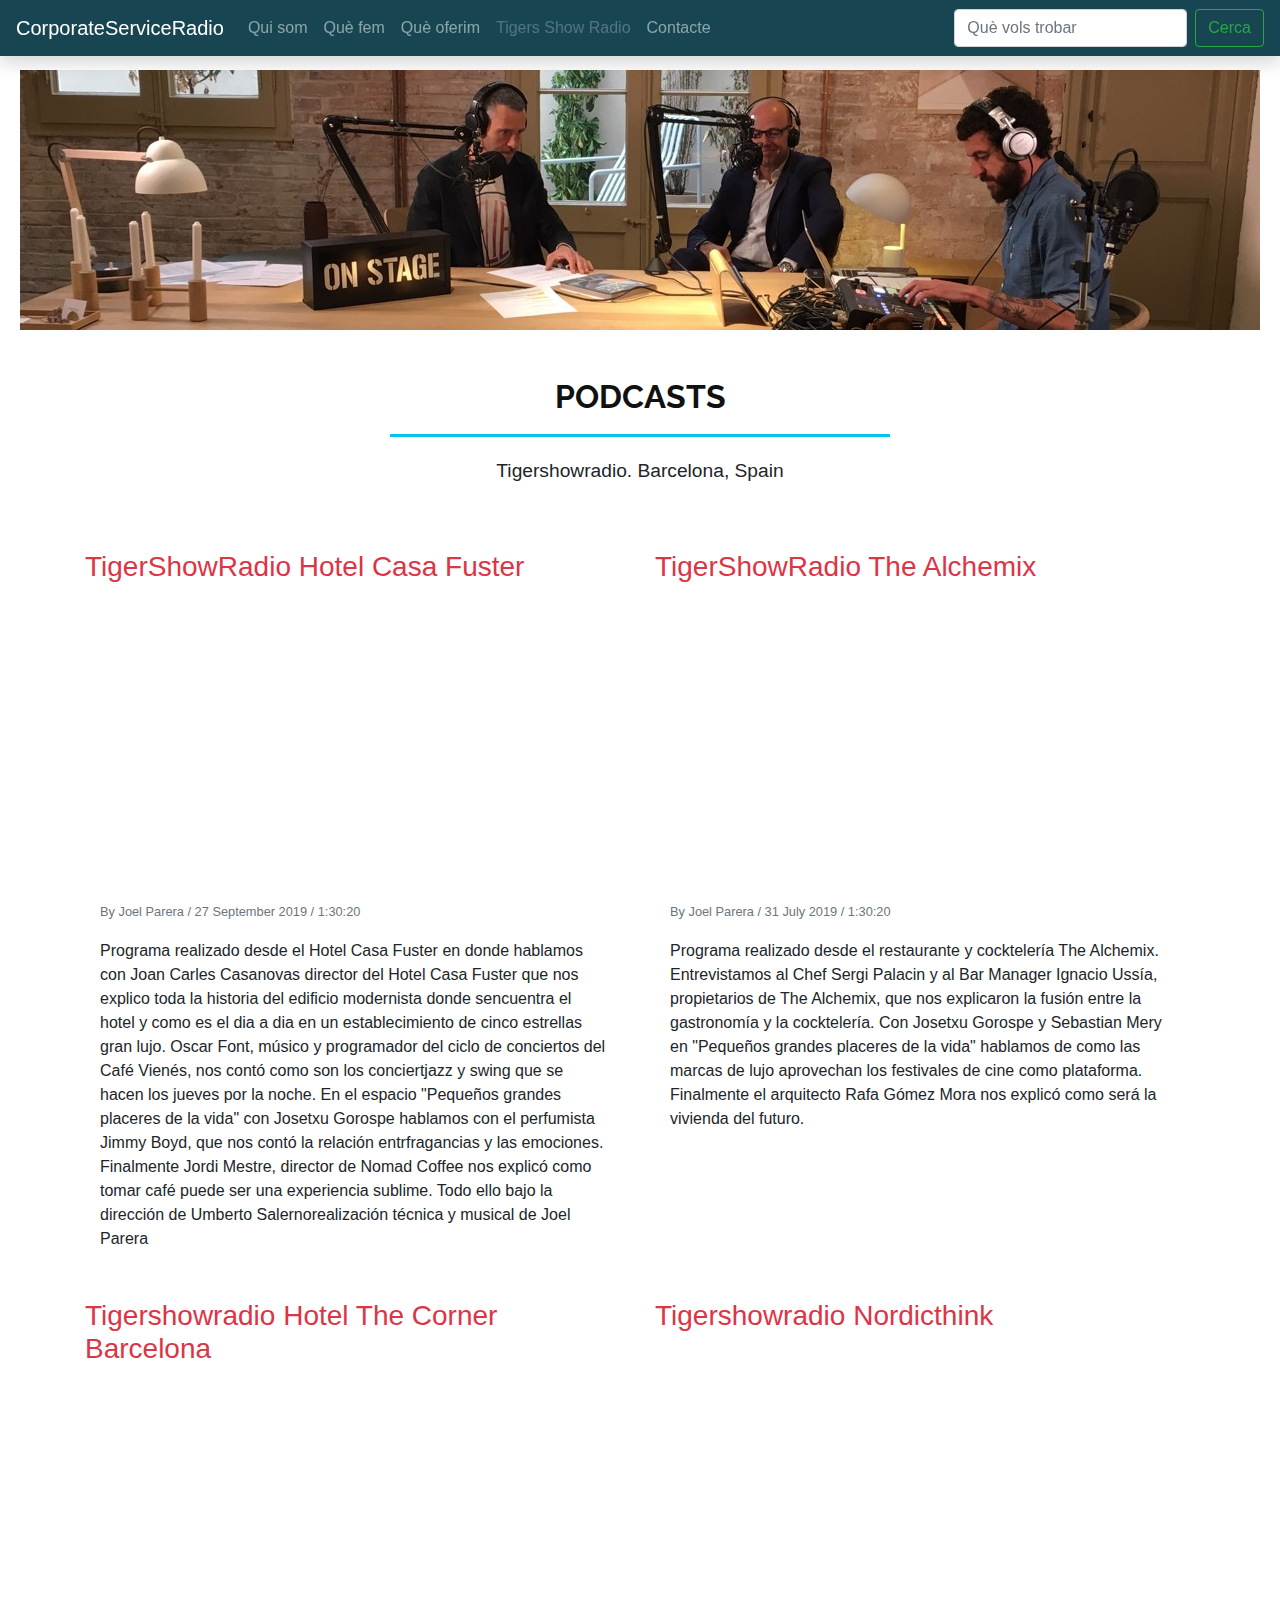
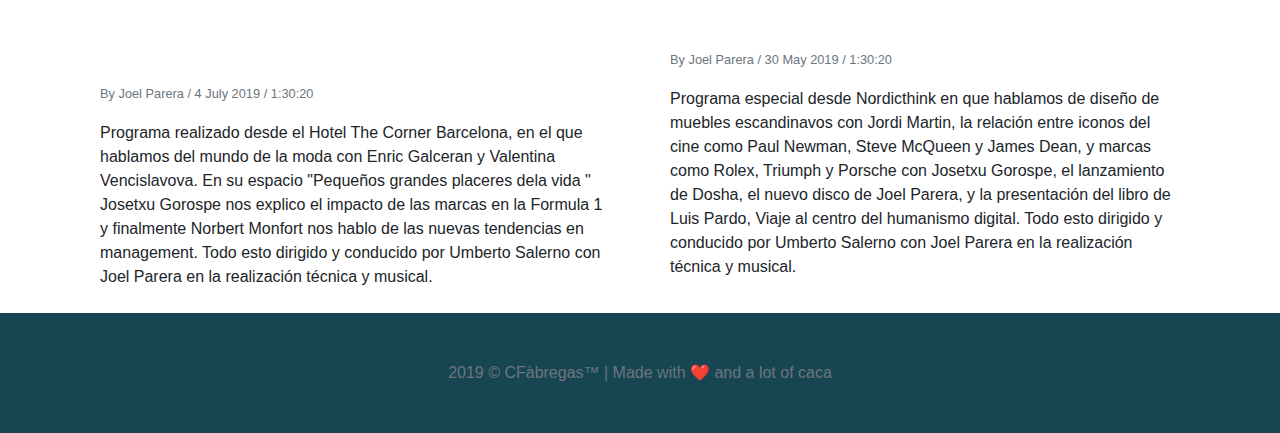
<file: tigers.html>
<!doctype html>
<html lang="en">
  <head>
    <!-- Required meta tags -->
    <meta charset="utf-8">
    <meta name="viewport" content="width=device-width, initial-scale=1, shrink-to-fit=no">
    
    <title>Tigers Show Radio</title>
    
    <!-- Bootstrap CSS -->
    <link rel="stylesheet" href="css/bootstrap.min.css">
    
    <!-- Own CSS -->
    <link rel="stylesheet" href="css/style.css">
    
    <!--    Scroll-->
    <script src="js/smooth-scroll.min.js"></script>
    
    <script>
        smoothScroll.init({
        selector: '[data-scroll]', // Selector for links (must be a class, ID, data attribute, or element tag)
        selectorHeader: null, // Selector for fixed headers (must be a valid CSS selector) [optional]
        speed: 600, // Integer. How fast to complete the scroll in milliseconds
        easing: 'easeInOutCubic', // Easing pattern to use
        offset: 50, // Integer. How far to offset the scrolling anchor location in pixels
        callback: function ( anchor, toggle ) {} // Function to run after scrolling
        }); 
    </script><!--    AdobeFonts-->
    
    <!--    GoogleFonts-->
    <link href="https://fonts.googleapis.com/css?family=Raleway:900&display=swap" rel="stylesheet">
    <link href="https://fonts.googleapis.com/css?family=Mr+Dafoe&display=swap" rel="stylesheet">
    
    <!--    AdobeFonts-->
    <script src="//use.edgefonts.net/source-sans-pro.js"></script>
    
    <style>
           
    </style>
    
    </head>
    
    <body>
    <div class="content">
    
<!--      Navbar-->
          
  <nav class="navbar navbar-expand-md navbar-dark fixed-top bg-clear shadow">
    <a class="navbar-brand" data-scroll href="index.html">CorporateServiceRadio</a>
    <button class="navbar-toggler" type="button" data-toggle="collapse" data-target="#navbarCollapse" aria-controls="navbarCollapse" aria-expanded="false" aria-label="Toggle navigation">
      <span class="navbar-toggler-icon"></span>
    </button>
    <div class="collapse navbar-collapse" id="navbarCollapse">
      <ul class="navbar-nav mr-auto">
        <li class="nav-item">
          <a class="nav-link" data-scroll href="index.html#team">Qui som</a>
        </li>
        <li class="nav-item">
          <a class="nav-link" data-scroll href="index.html#fem">Què fem</a>
        </li>
        <li class="nav-item">
          <a class="nav-link" data-scroll href="index.html#services">Què oferim</a>
        </li>
        <li class="nav-item">
          <a class="nav-link disabled" data-scroll href="tigers.html">Tigers Show Radio</a>
        </li>
        <li class="nav-item">
          <a class="nav-link" data-scroll href="index.html#contact">Contacte</a>
        </li>
      </ul>
      <form class="form-inline mt-2 mt-md-0">
        <input class="form-control mr-sm-2" type="text" placeholder="Què vols trobar" aria-label="Search">
        <button class="btn btn-outline-success my-2 my-sm-0" type="submit">Cerca</button>
      </form>
    </div>
  </nav>

<!--    Display-->
       
    <section class="container-fluid pb-5 slider-media d-flex flex-column justify-content-center align-items-center text-center">
        <div class="row">
            <img class="img-fluid col-md-12" id="media-header" src="img/podcast_header.jpg" alt="">
        </div>
    </section>

<!--    MediaList-->
<div class="col-md-12">
          <h3 class="section-title">Podcasts</h3>
          <div class="section-title-divider"></div>
          <p class="section-description">Tigershowradio. Barcelona, Spain</p>
        </div>

<section id="media">
<div class="container">
    <div class="row">
      
          <div class="col-md-6">
          <h3 class="font-weight-light pt-4 text-danger">TigerShowRadio Hotel Casa Fuster</h3>
       
          <iframe width="100%" height="300" scrolling="no" frameborder="no" allow="autoplay" src="https://w.soundcloud.com/player/?url=https%3A//api.soundcloud.com/tracks/687578374&color=%23ff5500&auto_play=false&hide_related=false&show_comments=true&show_user=true&show_reposts=false&show_teaser=true&visual=true"></iframe>
          
          <div class="col-md-12 text">
                    
          <div class="mb-3 text-secondary"><span><small>By Joel Parera <span class="sep">/</span> 27 September 2019 <span class="sep">/</span> 1:30:20</small></span></div>
          
          <p class="mb-4">Programa realizado desde el Hotel Casa Fuster en donde hablamos con Joan Carles Casanovas director del Hotel Casa Fuster que nos explico toda la historia del edificio modernista donde sencuentra el hotel y como es el dia a dia en un establecimiento de cinco estrellas gran lujo. Oscar Font, músico y programador del ciclo de conciertos del Café Vienés, nos contó como son los conciertjazz y     swing que se hacen los jueves por la noche. En el espacio "Pequeños grandes placeres de la vida" con Josetxu Gorospe hablamos con el perfumista Jimmy Boyd, que nos contó la relación entrfragancias y las     emociones. Finalmente Jordi Mestre, director de Nomad Coffee nos explicó como tomar café puede ser una experiencia sublime. Todo ello bajo la dirección de Umberto Salernorealización técnica y musical de     Joel Parera</p>
          </div>
          </div>     
          
    
          <div class="col-md-6">
          <h3 class="font-weight-light pt-4 text-danger">TigerShowRadio The Alchemix</h3>
       
          <iframe width="100%" height="300" scrolling="no" frameborder="no" allow="autoplay" src="https://w.soundcloud.com/player/?url=https%3A//api.soundcloud.com/tracks/658928480&color=%23ff5500&auto_play=false&hide_related=false&show_comments=true&show_user=true&show_reposts=false&show_teaser=true&visual=true"></iframe>
          
          <div class="col-md-12 text">
                    
          <div class="mb-3 text-secondary"><span><small>By Joel Parera <span class="sep">/</span> 31 July 2019 <span class="sep">/</span> 1:30:20</small></span></div>
          
          <p class="mb-4">Programa realizado desde el restaurante y cocktelería The Alchemix. Entrevistamos al Chef Sergi Palacin y al Bar Manager Ignacio Ussía, propietarios de The Alchemix, que nos explicaron la fusión entre la gastronomía y la cocktelería. Con Josetxu Gorospe y Sebastian Mery en "Pequeños grandes placeres de la vida" hablamos de como las marcas de lujo aprovechan los festivales de cine como plataforma. Finalmente el arquitecto Rafa Gómez Mora nos explicó como será la vivienda del futuro.</p>
          </div>     
          </div>
    </div>
    
    <div class="row">
     
          <div class="col-md-6">
          <h3 class="font-weight-light pt-4 text-danger">Tigershowradio Hotel The Corner Barcelona</h3>
       
        <iframe width="100%" height="300" scrolling="no" frameborder="no" allow="autoplay" src="https://w.soundcloud.com/player/?url=https%3A//api.soundcloud.com/tracks/646190757&color=%23ff5500&auto_play=false&hide_related=false&show_comments=true&show_user=true&show_reposts=false&show_teaser=true&visual=true"></iframe>
          
          <div class="col-md-12 text">
                    
          <div class="mb-3 text-secondary"><span><small>By Joel Parera <span class="sep">/</span> 4 July 2019 <span class="sep">/</span> 1:30:20</small></span></div>
          
          <p class="mb-4">Programa realizado desde el Hotel The Corner Barcelona, en el que hablamos del mundo de la moda con Enric Galceran y Valentina Vencislavova. En su espacio "Pequeños grandes placeres dela vida " Josetxu Gorospe nos explico el impacto de las marcas en la Formula 1 y finalmente Norbert Monfort nos hablo de las nuevas tendencias en management. Todo esto dirigido y conducido por Umberto Salerno con Joel Parera en la realización técnica y musical.</p>
          </div>
          </div>     
          
    
          <div class="col-md-6">
          <h3 class="font-weight-light pt-4 text-danger">Tigershowradio Nordicthink</h3>
       
        <iframe width="100%" height="300" scrolling="no" frameborder="no" allow="autoplay" src="https://w.soundcloud.com/player/?url=https%3A//api.soundcloud.com/tracks/629067279&color=%23ff5500&auto_play=false&hide_related=false&show_comments=true&show_user=true&show_reposts=false&show_teaser=true&visual=true"></iframe>
          
          <div class="col-md-12 text">
                    
          <div class="mb-3 text-secondary"><span><small>By Joel Parera <span class="sep">/</span> 30 May 2019 <span class="sep">/</span> 1:30:20</small></span></div>
          
          <p class="mb-4">Programa especial desde Nordicthink en que hablamos de diseño de muebles escandinavos con Jordi Martin, la relación entre iconos del cine como Paul Newman, Steve McQueen y James Dean, y marcas como Rolex, Triumph y Porsche con Josetxu Gorospe, el lanzamiento de Dosha, el nuevo disco de Joel Parera, y la presentación del libro de Luis Pardo, Viaje al centro del humanismo digital. Todo esto dirigido y conducido por Umberto Salerno con Joel Parera en la realización técnica y musical.</p>
          </div>     
          </div>
    </div>
    
</div>
</section>   
   
   

    
       
    
        
<!--    Footer--> 
             
    <footer class="footer mt-auto py-5 text-center">
    <div class="container">
        <span class="text-muted">2019 © CFàbregas™ | Made with ❤ and a lot of caca </span>
    </div>
    </footer>
        
    <!-- Optional JavaScript -->
    <!-- jQuery first, then Popper.js, then Bootstrap JS -->
        <script src="https://code.jquery.com/jquery-3.3.1.slim.min.js" integrity="sha384-q8i/X+965DzO0rT7abK41JStQIAqVgRVzpbzo5smXKp4YfRvH+8abtTE1Pi6jizo" crossorigin="anonymous"></script>
        <script src="https://cdnjs.cloudflare.com/ajax/libs/popper.js/1.14.7/umd/popper.min.js" integrity="sha384-UO2eT0CpHqdSJQ6hJty5KVphtPhzWj9WO1clHTMGa3JDZwrnQq4sF86dIHNDz0W1" crossorigin="anonymous"></script>
        <script src="js/bootstrap.min.js"></script>
        <script src="https://ajax.googleapis.com/ajax/libs/jquery/3.4.1/jquery.min.js"></script>
    </div>
    </body>
</html>
</file>
<file: css/style.css>
/*Imagen de main*/
.slider{
    background: url(img/img04.jpg);
    height: 100vh;
    background-size: cover;
    background-position: center;
}
.bg-clear{
    background-color: #174652;
}
.footer {
    background-color: #174652;
}
.bg-briefing{
    background-color: #f3f5f7
}
.nav_black{
    background-color: aquamarine
}
.display-5{
    font-size: 96px;
    font-family: 'Mr Dafoe', cursive;
    padding-bottom: 100px;
    animation: fadein 3s;
    -moz-animation: fadein 3s; /* Firefox */
    -webkit-animation: fadein 3s; /* Safari and Chrome */
    -o-animation: fadein 3s; /* Opera */
}
@keyframes fadein {
    from {
        opacity:0;
    }
    to {
        opacity:1;
    }
}
@-moz-keyframes fadein { /* Firefox */
    from {
        opacity:0;
    }
    to {
        opacity:1;
    }
}
@-webkit-keyframes fadein { /* Safari and Chrome */
    from {
        opacity:0;
    }
    to {
        opacity:1;
    }
}
@-o-keyframes fadein { /* Opera */
    from {
        opacity:0;
    }
    to {
        opacity: 1;
    }
}

/* Get Started Section
--------------------------------*/
#about {
  background: #dedede;
  padding: 80px 0;
}

#about .about-img {
  overflow: hidden;
}

#about .about-img img {
  max-width: 100%;
}

@media (max-width: 768px) {
  #about .about-img {
    height: auto;
  }
  #about .about-img img {
    margin-left: 0;
    padding-bottom: 30px;
  }
}

#about .about-content {
  background: #dedede;
}

#about .about-title {
  color: #333;
  font-weight: 700;
  font-size: 28px;
}

#about .about-text {
  font-size: 0.9em;  
  line-height: 1.9em;
  margin-bottom: 15px;
  text-align: justify;  
}

#about .about-text:last-child {
  margin-bottom: 0;
}

/* Team Section
--------------------------------*/
#team {
    background: #fff;
    padding: 80px 0 60px 0;
}

#team .member {
  text-align: center;
  margin-bottom: 20px;
}

#team .member .pic {
  margin-bottom: 15px;
  overflow: hidden;
  height: 260px;
}

#team .member .pic img {
  max-width: 100%;
}

#team .member h4 {
  font-weight: 700;
  margin-bottom: 2px;
}

#team .member span {
  font-style: italic;
  display: block;
  font-size: 13px;
}

#team .member .social {
  margin-top: 15px;
}

#team .member .social a {
  color: #b3b3b3;
}

#team .member .social a:hover {
  color: #03C4EB;
}

#team .member .social i {
  font-size: 18px;
  margin: 0 2px;
}

/* Sections Common
--------------------------------*/
.section-title {
  font-family: 'Raleway', sans-serif;  
  font-size: 32px;
  color: #111;
  text-transform: uppercase;
  text-align: center;
  font-weight: 700;
    padding-bottom: 10px;
}

.section-description {
  font-size: 1.2em;  
  font-family: source-sans-pro, sans-serif;
  text-align: center;
  margin-bottom: 40px;
}

.section-title-divider {
  width: 40%;
  height: 3px;
  background: #03C4EB;
  margin: 0 auto;
  margin-bottom: 20px;    
}


/*Imagen de contacto*/
.contact{
    background: url(img/img03.jpg);
    height: 40vh;
    background-position: center;
}
#fem {
    background-color: #dedede;
}

/* Services Section
--------------------------------*/
#services {
  background: linear-gradient(rgba(255, 255, 255, 0.9), rgba(255, 255, 255, 0.9)), url("../img/services-bg.jpg") fixed center center;
  background-size: cover;
  padding: 80px 0 60px 0;
}

#services .service-item {
  margin-bottom: 20px;
}

#services .service-icon {
  float: left;
  background: #03C4EB;
  padding: 16px;
  border-radius: 50%;
  transition: 0.5s;
  border: 1px solid #03C4EB;
}

#services .service-icon i {
  color: #fff;
  font-size: 24px;
}

#services .service-item:hover .service-icon {
  background: #fff;
}

#services .service-item:hover .service-icon i {
  color: #03C4EB;
}

#services .service-title {
  margin-left: 80px;
  font-weight: 700;
  margin-bottom: 15px;
  text-transform: uppercase;
}

#services .service-title a {
  color: #111;
}

#services .service-description {
  margin-left: 80px;
  line-height: 24px;
}

#oferim {
    padding: 80px 0 60px 0;
}

#contact {
    padding: 80px 0px 60px 0px;
/*    box-shadow: 5px 10px 25px #555;
    position: relative;
    z-index: 22;*/
        
}

.btn- {
    margin-top: 
}

.btn-pral {
    border: 5px solid #fff;
    border-radius: 10px;
    padding: 5px;
    background-color: #174652;
    color: white;
    /*font-size: 1.4em;
    font-family: source-sans-pro, sans-serif;*/
    text-decoration: none;
}
.btn-pral:hover{
    text-decoration: none;
    color: white;
}


.pic-media img {
    margin-bottom: 30px;
    height: 350px;
    width: 350px;
}

#media-header {
    width: 100%;
    padding-top: 70px;
}

#contact a{
    color: white;
    font-size: 0.9em
}
.btn-login {
    border: 5px solid #fff;
    border-radius: 10px;
    padding: 5px;
    background-color: orangered;
    color: white;
    font-size: 1.4em;
    font-family: source-sans-pro, sans-serif;
    text-decoration: none;
    
}
#password_div {
    padding-top: 10px;
}
</file>
